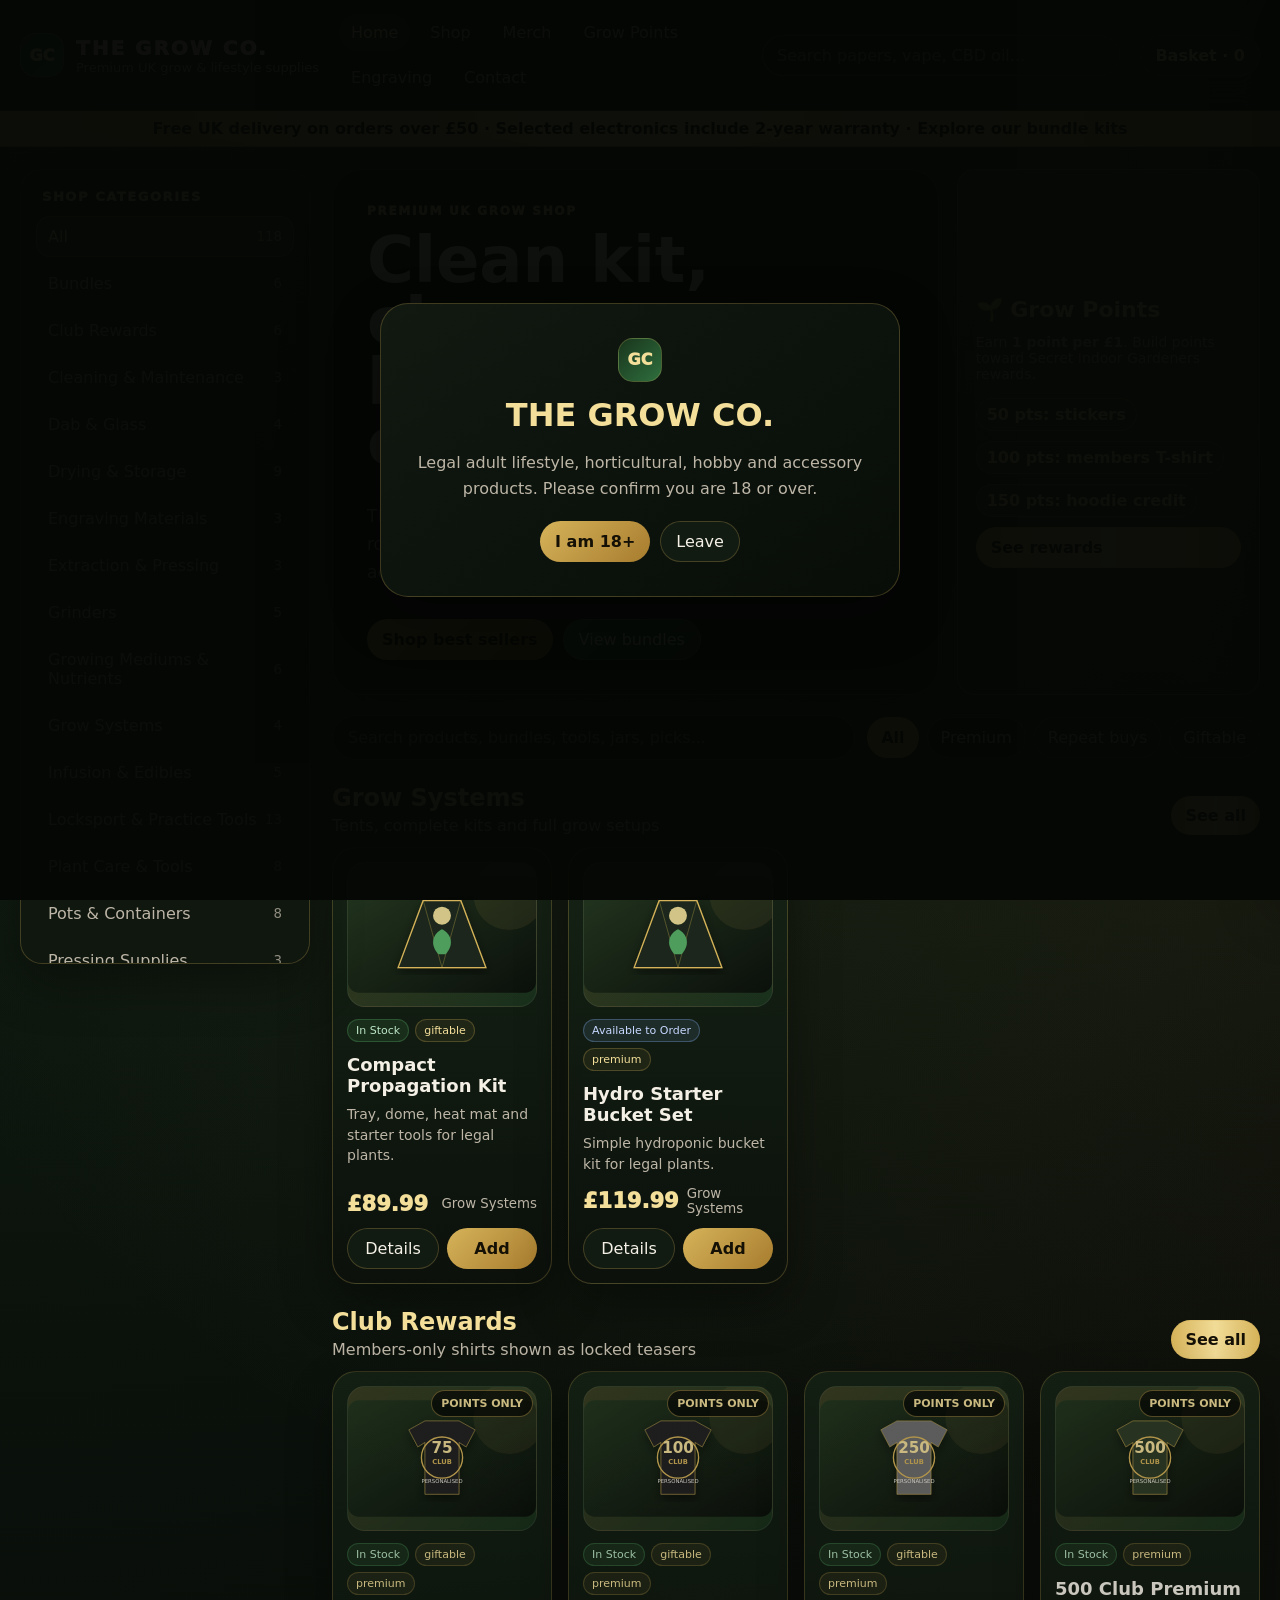
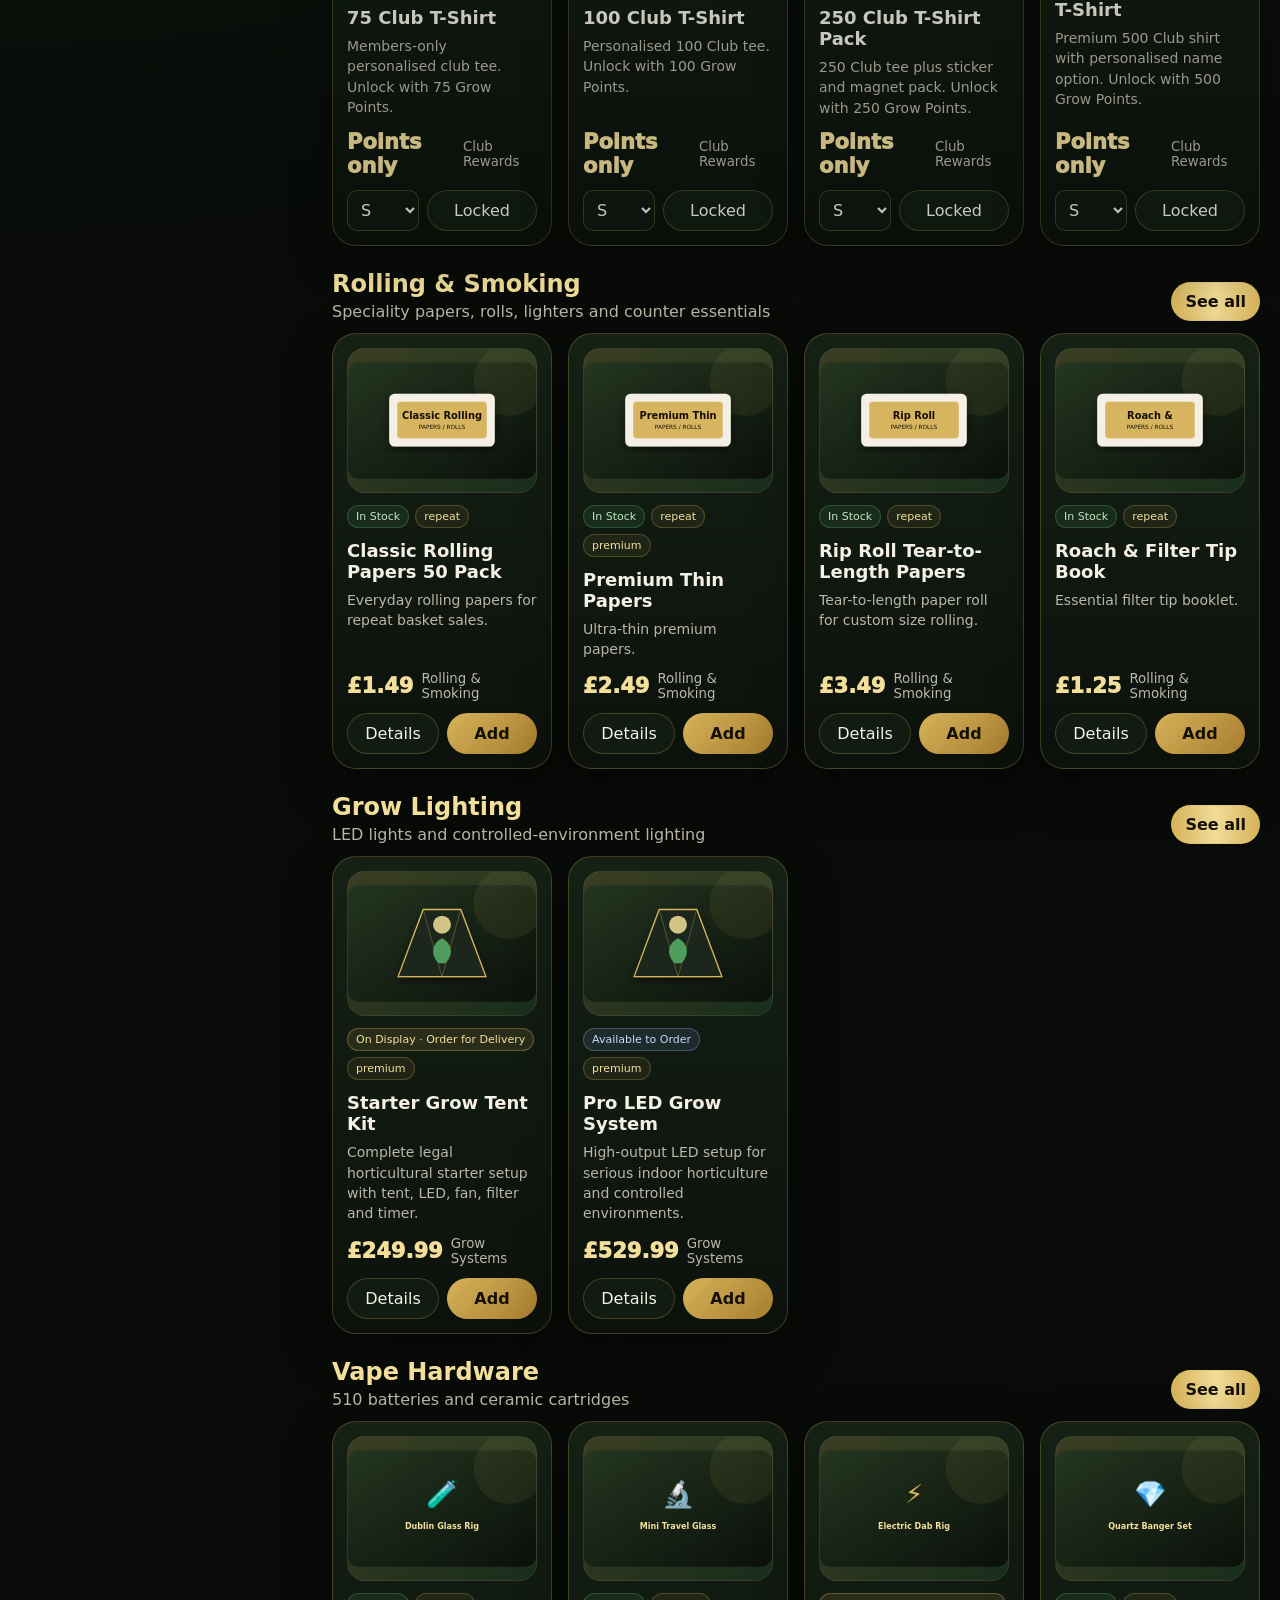
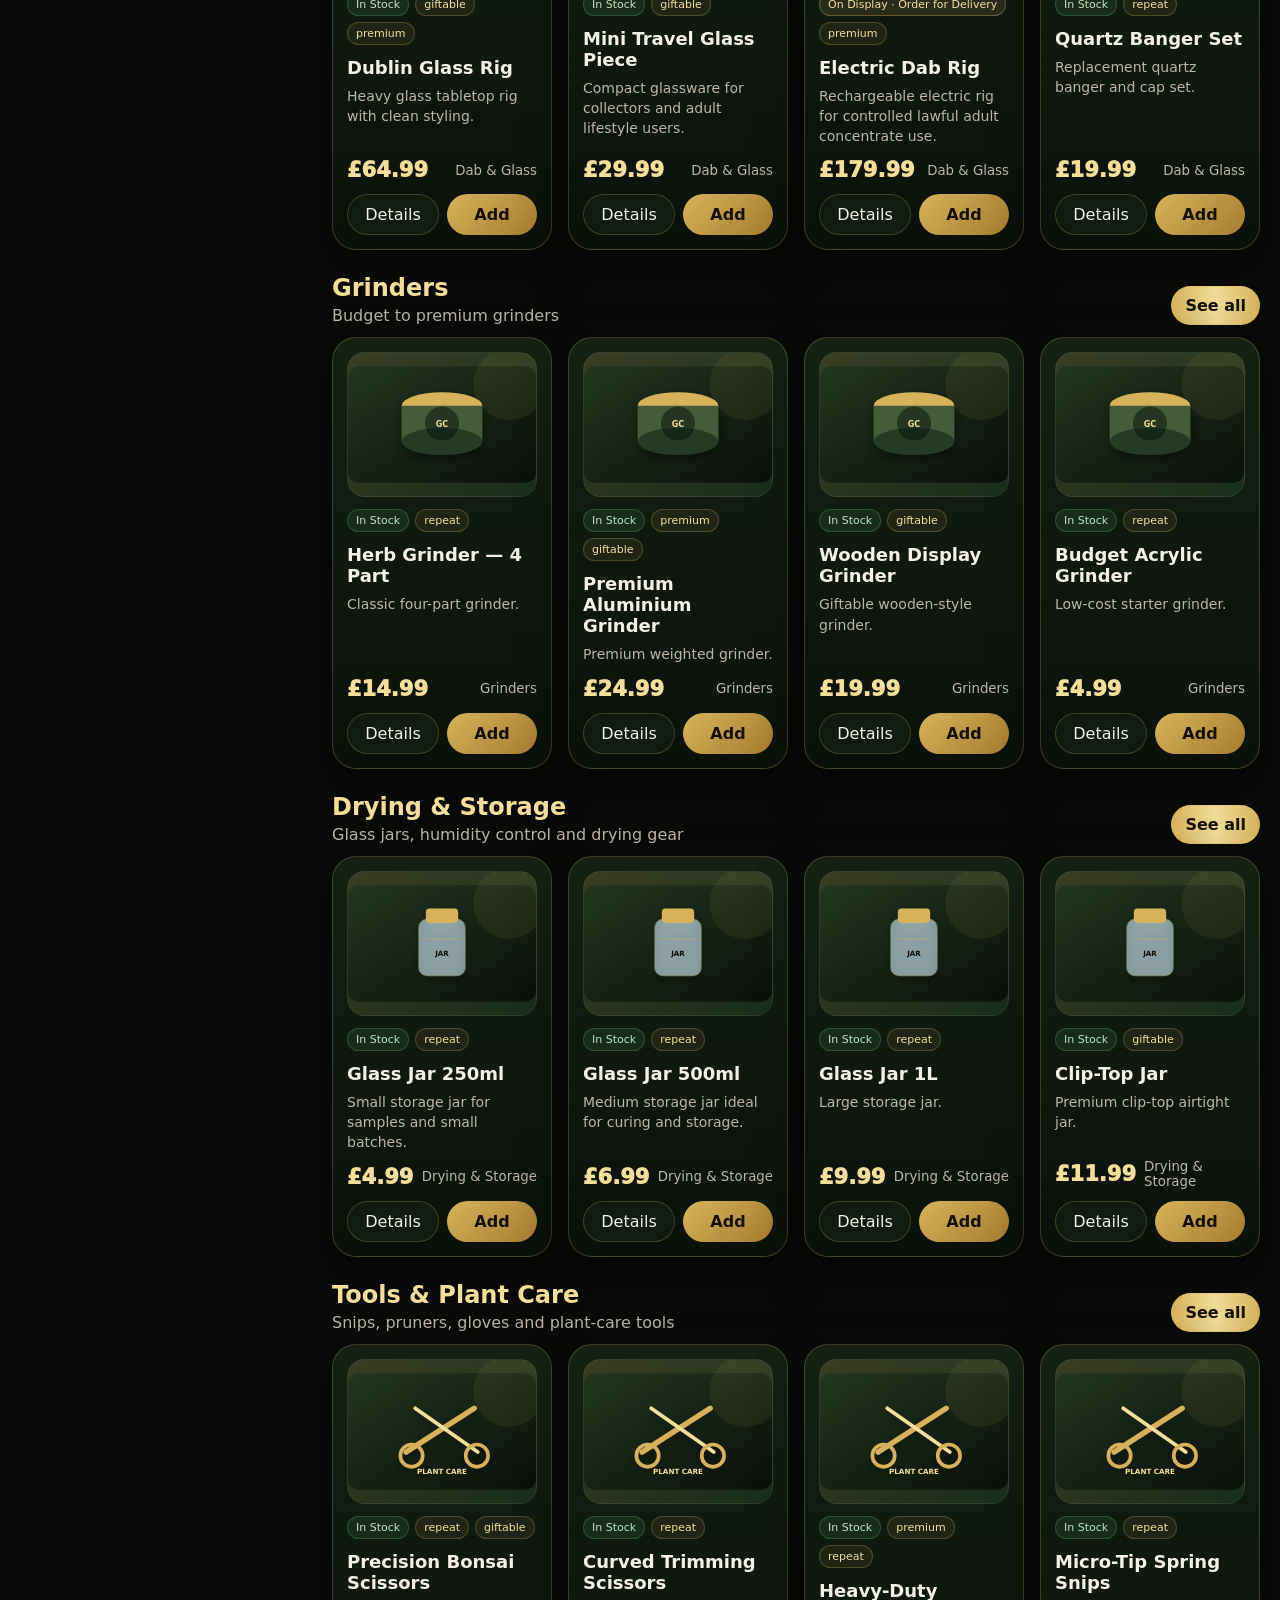
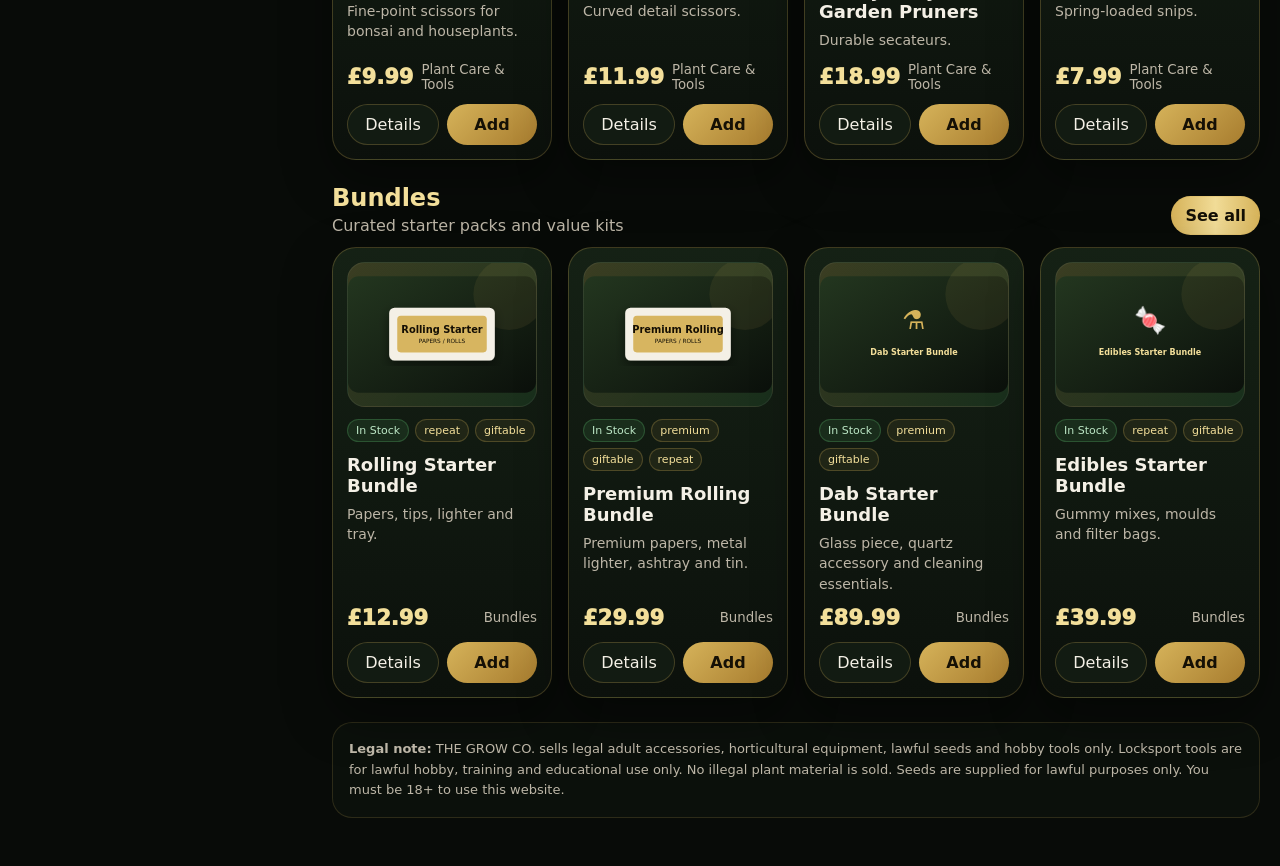
<file: index.html>
<!DOCTYPE html>
<html lang="en">
<head>
<meta charset="UTF-8" />
<meta name="viewport" content="width=device-width, initial-scale=1.0" />
<title>The Grow Co. | Premium UK Grow & Lifestyle Supplies</title>
<style>
:root{--bg:#080b08;--panel:#101710;--panel2:#162316;--gold:#d6b35a;--gold2:#f3df9a;--green:#2f6f3e;--text:#f4f0e6;--muted:#bdb6a7;--border:rgba(214,179,90,.25);--shadow:0 18px 50px rgba(0,0,0,.38);--r:22px}*{box-sizing:border-box}body{margin:0;font-family:Inter,system-ui,-apple-system,Segoe UI,Arial,sans-serif;background:radial-gradient(circle at top left,rgba(47,111,62,.25),transparent 32%),radial-gradient(circle at top right,rgba(214,179,90,.14),transparent 30%),var(--bg);color:var(--text)}button,input,select{font:inherit}button{cursor:pointer}.age{position:fixed;inset:0;background:rgba(5,7,5,.96);z-index:999;display:grid;place-items:center;padding:24px}.age-card{max-width:520px;background:linear-gradient(145deg,#111911,#080d08);border:1px solid var(--border);border-radius:28px;padding:34px;text-align:center;box-shadow:var(--shadow)}.age-card h1{color:var(--gold2);margin:0 0 12px}.age-card p{color:var(--muted);line-height:1.6}.btn{border:1px solid var(--border);background:#121b12;color:var(--text);border-radius:999px;padding:10px 15px;transition:.15s}.btn:hover{border-color:var(--gold);transform:translateY(-1px)}.btn.primary{background:linear-gradient(135deg,var(--gold),#a77c2e);border:0;color:#151005;font-weight:900}.btn.green{background:linear-gradient(135deg,var(--green),#183d21)}.top{position:sticky;top:0;z-index:50;background:rgba(8,11,8,.88);backdrop-filter:blur(16px);border-bottom:1px solid var(--border)}.top-inner{max-width:1500px;margin:0 auto;padding:14px 20px;display:flex;align-items:center;gap:20px}.brand{display:flex;align-items:center;gap:12px;min-width:270px}.logo{width:44px;height:44px;border-radius:15px;display:grid;place-items:center;background:linear-gradient(135deg,#19351c,#2f6f3e);border:1px solid var(--border);color:var(--gold2);font-weight:950}.brand-title{font-size:20px;font-weight:950;letter-spacing:.1em}.brand-sub{color:var(--muted);font-size:13px}.topnav{display:flex;gap:8px;flex:1;flex-wrap:wrap}.topnav button{background:transparent;border:0;color:var(--muted);padding:9px 12px;border-radius:999px}.topnav button.active,.topnav button:hover{background:rgba(214,179,90,.12);color:var(--gold2)}
.top-search{
  min-width:240px;
  max-width:360px;
  width:28vw;
  background:#0f160f;
  color:var(--text);
  border:1px solid var(--border);
  border-radius:999px;
  padding:10px 14px;
  outline:none;
}
.top-search:focus{border-color:var(--gold);box-shadow:0 0 0 3px rgba(214,179,90,.12)}
@media(max-width:720px){
  .top-search{grid-column:1 / -1;width:100%;max-width:none;min-width:0;order:3}
}


.gp-card{
  margin:14px 0 18px;
  border:1px solid rgba(214,179,90,.35);
  background:linear-gradient(180deg, rgba(214,179,90,.10), rgba(214,179,90,.05));
  color:var(--gold2, #d6b35a);
  border-radius:18px;
  padding:16px 18px;
}
.gp-card h3{margin:0 0 6px 0}
.gp-card p{margin:6px 0;color:var(--muted, #c9c3a6)}
.gp-card .row{display:flex;gap:10px;flex-wrap:wrap;margin-top:10px}
.gp-chip{
  border:1px solid rgba(214,179,90,.35);
  border-radius:999px;
  padding:6px 10px;
  font-weight:800;
  color:var(--gold2, #d6b35a);
  background:rgba(214,179,90,.08);
}
.gp-cta{
  margin-top:10px;
  display:inline-block;
  padding:10px 14px;
  border-radius:999px;
  border:1px solid rgba(214,179,90,.4);
  color:#141006;
  background:linear-gradient(90deg,#d6b35a,#f1dc97,#d6b35a);
  font-weight:900;
  text-decoration:none;
}
@media(max-width:720px){
  .gp-card{padding:14px}
}


.feature-row{display:grid;grid-template-columns:2fr 1fr;gap:18px;margin-bottom:18px;align-items:stretch}
.feature-row .hero{margin:0;height:100%}
.feature-row .gp-card{margin:0;height:100%;display:flex;flex-direction:column;justify-content:center}
.gp-card.compact h3{font-size:22px}
.gp-card.compact p{font-size:14px}
.reward-list{display:grid;grid-template-columns:repeat(2,minmax(0,1fr));gap:12px;margin-top:18px}
.reward{border:1px solid rgba(214,179,90,.25);border-radius:16px;padding:14px;background:rgba(214,179,90,.06)}
.reward strong{color:var(--gold2)}
@media(max-width:900px){.feature-row{grid-template-columns:1fr}.feature-row .gp-card{height:auto}.reward-list{grid-template-columns:1fr}}


.home-section{
  margin:24px 0;
}
.home-section-head{
  display:flex;
  align-items:end;
  justify-content:space-between;
  gap:14px;
  margin:0 0 12px;
}
.home-section-head h2{
  margin:0;
  color:var(--gold2);
  font-size:24px;
}
.home-section-head p{
  margin:4px 0 0;
  color:var(--muted);
}
.home-section .mini-grid{
  display:grid;
  grid-template-columns:repeat(4,minmax(0,1fr));
  gap:16px;
}
.home-see-all{
  border:1px solid rgba(214,179,90,.35);
  color:#141006;
  background:linear-gradient(90deg,#d6b35a,#f1dc97,#d6b35a);
  border-radius:999px;
  padding:9px 13px;
  font-weight:900;
  white-space:nowrap;
}
@media(max-width:1100px){
  .home-section .mini-grid{grid-template-columns:repeat(2,minmax(0,1fr))}
}
@media(max-width:720px){
  .home-section .mini-grid{grid-template-columns:1fr}
  .home-section-head{align-items:start;flex-direction:column}
}


.status.locked{background:rgba(214,179,90,.18);color:var(--gold2);border-color:rgba(214,179,90,.45)}
.pic svg{width:100%;height:100%;display:block}
.product.locked-card{opacity:.82;position:relative}
.product.locked-card:after{content:'POINTS ONLY';position:absolute;top:18px;right:18px;background:rgba(0,0,0,.65);border:1px solid rgba(214,179,90,.45);color:var(--gold2);border-radius:999px;padding:6px 9px;font-size:11px;font-weight:900}
.size-select{background:#0f160f;color:var(--text);border:1px solid var(--border);border-radius:10px;padding:9px;width:72px}

.cart-pill{white-space:nowrap;border:1px solid var(--border);background:#0f160f;color:var(--gold2);border-radius:999px;padding:10px 14px;font-weight:900}.layout{max-width:1500px;margin:0 auto;display:grid;grid-template-columns:290px 1fr;gap:22px;padding:22px 20px 48px}aside{position:sticky;top:86px;align-self:start;max-height:calc(100vh - 105px);overflow-y:auto;overscroll-behavior:contain;background:rgba(16,23,16,.92);border:1px solid var(--border);border-radius:var(--r);padding:15px;box-shadow:var(--shadow);scrollbar-width:thin;scrollbar-color:var(--gold) rgba(255,255,255,.05)}aside::-webkit-scrollbar{width:10px}aside::-webkit-scrollbar-track{background:rgba(255,255,255,.04);border-radius:999px}aside::-webkit-scrollbar-thumb{background:rgba(214,179,90,.55);border-radius:999px}.side-title{color:var(--gold2);font-weight:950;font-size:13px;letter-spacing:.12em;margin:4px 6px 12px}.cat{width:100%;display:flex;justify-content:space-between;gap:8px;align-items:center;border:1px solid transparent;background:transparent;color:var(--muted);padding:10px 11px;border-radius:14px;margin-bottom:6px;text-align:left}.cat:hover{background:rgba(214,179,90,.08);color:var(--text)}.cat.active{background:rgba(47,111,62,.38);border-color:rgba(214,179,90,.35);color:var(--gold2)}.cat small{opacity:.75}.hero{min-height:295px;border:1px solid var(--border);border-radius:30px;padding:34px;box-shadow:var(--shadow);background:linear-gradient(105deg,rgba(7,10,7,.95),rgba(7,10,7,.68)),radial-gradient(circle at 80% 30%,rgba(214,179,90,.22),transparent 30%),linear-gradient(135deg,#162717,#080e08);display:grid;align-content:center}.eyebrow{color:var(--gold2);font-weight:950;letter-spacing:.14em;font-size:12px;text-transform:uppercase}.hero h1{font-size:clamp(36px,5vw,66px);line-height:.95;margin:12px 0}.hero p{max-width:720px;color:var(--muted);font-size:17px;line-height:1.65}.hero-actions{display:flex;gap:10px;flex-wrap:wrap;margin-top:16px}.toolbar{display:grid;grid-template-columns:1fr auto;gap:12px;align-items:center;margin-top:20px}.search{width:100%;background:rgba(16,23,16,.94);border:1px solid var(--border);border-radius:999px;padding:12px 15px;color:var(--text);outline:0}.filters{display:flex;gap:8px;flex-wrap:wrap}.filter{border:1px solid var(--border);background:#101710;color:var(--muted);border-radius:999px;padding:10px 13px}.filter.active,.filter:hover{background:var(--gold);color:#151005;font-weight:900}.section-head{display:flex;justify-content:space-between;align-items:end;gap:12px;margin:24px 2px 14px}.section-head h2{margin:0;font-size:27px}.count{color:var(--muted)}.grid{display:grid;grid-template-columns:repeat(3,minmax(0,1fr));gap:18px}.product{background:linear-gradient(180deg,rgba(22,35,22,.95),rgba(12,17,12,.97));border:1px solid var(--border);border-radius:24px;padding:14px;box-shadow:var(--shadow);display:flex;flex-direction:column;min-height:360px}.pic{height:145px;border-radius:18px;background:linear-gradient(135deg,rgba(214,179,90,.2),rgba(47,111,62,.24));display:grid;place-items:center;font-size:52px;border:1px solid rgba(255,255,255,.06)}.tags{display:flex;gap:6px;flex-wrap:wrap;margin-top:12px}.tag{font-size:11px;color:var(--gold2);border:1px solid rgba(214,179,90,.25);border-radius:999px;padding:4px 8px;background:rgba(214,179,90,.08)}.status{font-size:11px;border-radius:999px;padding:4px 8px;background:rgba(79,157,93,.14);border:1px solid rgba(79,157,93,.35);color:#bce6c5}.status.display{background:rgba(214,179,90,.12);border-color:rgba(214,179,90,.35);color:var(--gold2)}.status.order{background:rgba(120,160,220,.12);border-color:rgba(120,160,220,.35);color:#c7d8ff}.product h3{font-size:18px;margin:12px 0 8px}.product p{color:var(--muted);font-size:14px;line-height:1.45;margin:0 0 12px;flex:1}.price-row{display:flex;align-items:center;justify-content:space-between;gap:8px;margin-top:auto}.price{font-size:21px;font-weight:950;color:var(--gold2)}.actions{display:flex;gap:8px;margin-top:12px}.actions .btn{flex:1;padding:10px}.page{background:rgba(16,23,16,.92);border:1px solid var(--border);border-radius:28px;padding:30px;box-shadow:var(--shadow);line-height:1.7;color:var(--muted)}.page h1,.page h2{color:var(--gold2)}.cards{display:grid;grid-template-columns:repeat(2,minmax(0,1fr));gap:14px}.info{border:1px solid rgba(214,179,90,.18);border-radius:20px;padding:18px;background:rgba(8,11,8,.35)}.legal{margin-top:22px;border:1px solid rgba(214,179,90,.16);border-radius:20px;padding:16px;background:rgba(16,23,16,.55);color:var(--muted);font-size:13px;line-height:1.6}.drawer{position:fixed;top:0;right:0;width:min(430px,100%);height:100vh;background:#0c110c;border-left:1px solid var(--border);box-shadow:-20px 0 60px rgba(0,0,0,.45);z-index:200;transform:translateX(105%);transition:.2s;display:flex;flex-direction:column}.drawer.open{transform:translateX(0)}.drawer-head{display:flex;justify-content:space-between;align-items:center;padding:18px;border-bottom:1px solid var(--border)}.drawer-head h2{margin:0;color:var(--gold2)}.cart-items{padding:16px;overflow:auto;flex:1}.line{display:grid;grid-template-columns:1fr auto;gap:10px;border-bottom:1px solid rgba(214,179,90,.14);padding:12px 0}.line small{color:var(--muted)}.drawer-foot{border-top:1px solid var(--border);padding:18px}.total{display:flex;justify-content:space-between;color:var(--gold2);font-weight:950;font-size:20px;margin-bottom:12px}.modal{position:fixed;inset:0;background:rgba(0,0,0,.72);z-index:180;display:none;place-items:center;padding:20px}.modal.open{display:grid}.modal-card{width:min(720px,100%);background:#0e140e;border:1px solid var(--border);border-radius:28px;padding:22px;box-shadow:var(--shadow)}.modal-top{display:flex;justify-content:space-between;gap:12px}.modal h2{color:var(--gold2);margin:0 0 10px}.modal p{color:var(--muted);line-height:1.6}@media(max-width:1120px){.layout{grid-template-columns:1fr}aside{position:relative;top:auto;max-height:280px}.side-list{display:grid;grid-template-columns:repeat(2,minmax(0,1fr));gap:4px}.grid{grid-template-columns:repeat(2,minmax(0,1fr))}}@media(max-width:720px){.top{position:relative}.top-inner{display:grid;grid-template-columns:1fr auto;gap:9px;padding:10px 12px}.brand{min-width:0;gap:9px}.logo{width:38px;height:38px;border-radius:12px}.brand-title{font-size:18px;letter-spacing:.06em;line-height:1}.brand-sub{font-size:11px;line-height:1.15}.cart-pill{padding:8px 10px;font-size:14px}.topnav{grid-column:1/-1;display:flex;gap:6px;overflow-x:auto;flex-wrap:nowrap;padding:2px 0 4px;-webkit-overflow-scrolling:touch}.topnav button{flex:0 0 auto;padding:7px 10px;font-size:14px}.layout{padding:10px;gap:12px}aside{max-height:235px;padding:10px;border-radius:16px;overflow-y:auto}.side-list{grid-template-columns:1fr}.side-title{font-size:12px;margin:2px 4px 8px}.cat{font-size:14px;padding:9px 10px;margin-bottom:4px}.hero{min-height:220px;padding:20px;border-radius:20px}.hero h1{font-size:33px}.hero p{font-size:14px}.toolbar{grid-template-columns:1fr}.filters{overflow-x:auto;flex-wrap:nowrap;padding-bottom:4px}.filter{flex:0 0 auto;font-size:13px;padding:9px 11px}.section-head{align-items:start;flex-direction:column}.grid{grid-template-columns:1fr}.cards{grid-template-columns:1fr}.product{min-height:auto}}
</style>
</head>
<body>
<div class="age" id="age"><div class="age-card"><div class="logo" style="margin:0 auto 14px">GC</div><h1>THE GROW CO.</h1><p>Legal adult lifestyle, horticultural, hobby and accessory products. Please confirm you are 18 or over.</p><div style="display:flex;gap:10px;justify-content:center;flex-wrap:wrap;margin-top:20px"><button class="btn primary" id="enter">I am 18+</button><button class="btn" id="leave">Leave</button></div></div></div>
<header class="top"><div class="top-inner"><div class="brand" data-page="home"><div class="logo">GC</div><div><div class="brand-title">THE GROW CO.</div><div class="brand-sub">Premium UK grow & lifestyle supplies</div></div></div><nav class="topnav" id="topnav"><button data-page="home" class="active">Home</button><button data-page="shop">Shop</button><button data-page="merch">Merch</button><button data-page="points">Grow Points</button><button data-page="engraving">Engraving</button><button data-page="contact">Contact</button></nav><input id="topSearch" class="top-search" placeholder="Search papers, vape, CBD oil..." /><button class="cart-pill" id="openCart">Basket · <span id="cartCount">0</span></button></div></header><div style="background:linear-gradient(90deg,#d6b35a,#f1dc97,#d6b35a);color:#141006;text-align:center;padding:8px 10px;font-weight:800;border-bottom:1px solid rgba(0,0,0,.25)">
Free UK delivery on orders over £50 · Selected electronics include 2-year warranty · Explore our bundle kits
</div>
<div class="layout"><aside><div class="side-title">SHOP CATEGORIES</div><div class="side-list" id="cats"></div></aside><main id="app"></main></div>
<div class="drawer" id="drawer"><div class="drawer-head"><h2>Your Basket</h2><button class="btn" id="closeCart">Close</button></div><div class="cart-items" id="cartItems"></div><div class="drawer-foot"><div class="total"><span>Total</span><span id="cartTotal">£0.00</span></div><button class="btn primary" style="width:100%">Checkout coming soon</button><p style="color:var(--muted);font-size:13px">Free UK delivery over £50. Display/order items may ship direct from supplier.</p></div></div>
<div class="modal" id="modal"><div class="modal-card" id="modalContent"></div></div>
<script>
const categories=['All','Bundles','Club Rewards','Cleaning & Maintenance','Dab & Glass','Drying & Storage','Engraving Materials','Extraction & Pressing','Grinders','Growing Mediums & Nutrients','Grow Systems','Infusion & Edibles','Locksport & Practice Tools','Plant Care & Tools','Pots & Containers','Pressing Supplies','Rolling & Smoking','Seeds & Exotic Plants','Small Accessories','Storage & Custom','Torches & Gas','Watering & Irrigation'];
const products=[
{id:900,n:'75 Club T-Shirt',c:'Club Rewards',p:0,i:'👕',t:['giftable','premium'],s:'locked',d:'Members-only personalised club tee. Unlock with 75 Grow Points.'},
{id:901,n:'100 Club T-Shirt',c:'Club Rewards',p:0,i:'👕',t:['giftable','premium'],s:'locked',d:'Personalised 100 Club tee. Unlock with 100 Grow Points.'},
{id:902,n:'250 Club T-Shirt Pack',c:'Club Rewards',p:0,i:'👕',t:['giftable','premium'],s:'locked',d:'250 Club tee plus sticker and magnet pack. Unlock with 250 Grow Points.'},
{id:903,n:'500 Club Premium T-Shirt',c:'Club Rewards',p:0,i:'👕',t:['premium'],s:'locked',d:'Premium 500 Club shirt with personalised name option. Unlock with 500 Grow Points.'},
{id:904,n:'750 Club Limited Shirt',c:'Club Rewards',p:0,i:'👕',t:['premium'],s:'locked',d:'Limited 750 Club design for serious returning customers. Unlock with 750 Grow Points.'},
{id:905,n:'1000 Club Numbered Shirt',c:'Club Rewards',p:0,i:'👕',t:['premium'],s:'locked',d:'Numbered 1000 Club shirt and Secret Indoor Gardeners status piece. Unlock with 1000 Grow Points.'},

{id:1,n:'Starter Grow Tent Kit',c:'Grow Systems',p:249.99,i:'🌿',t:['premium'],s:'display',d:'Complete legal horticultural starter setup with tent, LED, fan, filter and timer.'},{id:2,n:'Pro LED Grow System',c:'Grow Systems',p:529.99,i:'💡',t:['premium'],s:'order',d:'High-output LED setup for serious indoor horticulture and controlled environments.'},{id:3,n:'Compact Propagation Kit',c:'Grow Systems',p:89.99,i:'🌱',t:['giftable'],s:'stock',d:'Tray, dome, heat mat and starter tools for legal plants.'},{id:4,n:'Hydro Starter Bucket Set',c:'Grow Systems',p:119.99,i:'🪣',t:['premium'],s:'order',d:'Simple hydroponic bucket kit for legal plants.'},
{id:10,n:'Dublin Glass Rig',c:'Dab & Glass',p:64.99,i:'🧪',t:['giftable','premium'],s:'stock',d:'Heavy glass tabletop rig with clean styling.'},{id:11,n:'Mini Travel Glass Piece',c:'Dab & Glass',p:29.99,i:'🔬',t:['giftable'],s:'stock',d:'Compact glassware for collectors and adult lifestyle users.'},{id:12,n:'Electric Dab Rig',c:'Dab & Glass',p:179.99,i:'⚡',t:['premium'],s:'display',d:'Rechargeable electric rig for controlled lawful adult concentrate use.'},{id:13,n:'Quartz Banger Set',c:'Dab & Glass',p:19.99,i:'💎',t:['repeat'],s:'stock',d:'Replacement quartz banger and cap set.'},
{id:20,n:'Classic Rolling Papers 50 Pack',c:'Rolling & Smoking',p:1.49,i:'📄',t:['repeat'],s:'stock',d:'Everyday rolling papers for repeat basket sales.'},{id:21,n:'Premium Thin Papers',c:'Rolling & Smoking',p:2.49,i:'📜',t:['repeat','premium'],s:'stock',d:'Ultra-thin premium papers.'},{id:22,n:'Rip Roll Tear-to-Length Papers',c:'Rolling & Smoking',p:3.49,i:'🧻',t:['repeat'],s:'stock',d:'Tear-to-length paper roll for custom size rolling.'},{id:23,n:'Roach & Filter Tip Book',c:'Rolling & Smoking',p:1.25,i:'📒',t:['repeat'],s:'stock',d:'Essential filter tip booklet.'},{id:24,n:'Clipper Lighter',c:'Rolling & Smoking',p:1.99,i:'🔥',t:['repeat'],s:'stock',d:'Reliable refillable lighter.'},{id:25,n:'Premium Metal Lighter',c:'Rolling & Smoking',p:14.99,i:'🪙',t:['premium','giftable'],s:'stock',d:'Giftable metal lighter.'},{id:26,n:'Ceramic Ashtray',c:'Rolling & Smoking',p:12.99,i:'🏺',t:['giftable'],s:'stock',d:'Minimal ceramic ashtray.'},{id:27,n:'Rolling Tray Set',c:'Rolling & Smoking',p:16.99,i:'🟁',t:['giftable'],s:'stock',d:'Tray, tips, papers and storage sleeve starter set.'},
{id:30,n:'Bamboo Stash Box',c:'Storage & Custom',p:34.99,i:'🎁',t:['giftable','premium'],s:'stock',d:'Premium bamboo storage box suitable for engraving.'},{id:31,n:'Walnut Lock Box',c:'Storage & Custom',p:59.99,i:'🪵',t:['premium','giftable'],s:'stock',d:'Luxury walnut lockable storage box.'},{id:32,n:'Airtight Storage Jar',c:'Storage & Custom',p:9.99,i:'🫙',t:['repeat'],s:'stock',d:'Smell-resistant airtight storage jar.'},{id:33,n:'Travel Storage Case',c:'Storage & Custom',p:18.99,i:'🧳',t:['giftable'],s:'stock',d:'Compact organiser.'},
{id:40,n:'4-Tonne Rosin Press',c:'Extraction & Pressing',p:329.99,i:'🗜️',t:['premium'],s:'display',d:'Compact rosin press for lawful herbal extraction use.'},{id:41,n:'10-Tonne Pro Press',c:'Extraction & Pressing',p:699.99,i:'🏭',t:['premium'],s:'order',d:'High-pressure premium extraction press.'},{id:42,n:'Mini Hand Press',c:'Extraction & Pressing',p:89.99,i:'🤏',t:['giftable'],s:'stock',d:'Entry-level manual press.'},
{id:50,n:'Herbal Infusion Machine',c:'Infusion & Edibles',p:169.99,i:'🥣',t:['premium'],s:'display',d:'Countertop infusion machine for lawful oils, butters and culinary herbs.'},{id:51,n:'Gummy Mix — Berry',c:'Infusion & Edibles',p:8.99,i:'🍓',t:['repeat'],s:'stock',d:'Berry gummy mix.'},{id:52,n:'Gummy Mix — Citrus',c:'Infusion & Edibles',p:8.99,i:'🍋',t:['repeat'],s:'stock',d:'Citrus gummy mix.'},{id:53,n:'Chocolate Mould Set',c:'Infusion & Edibles',p:11.99,i:'🍫',t:['giftable'],s:'stock',d:'Reusable chocolate moulds.'},{id:54,n:'Infusion Filter Bags',c:'Infusion & Edibles',p:6.99,i:'🫖',t:['repeat'],s:'stock',d:'Disposable filter bags.'},
{id:60,n:'Glass Cleaner Solution',c:'Cleaning & Maintenance',p:7.99,i:'🧼',t:['repeat'],s:'stock',d:'Cleaning liquid for glassware.'},{id:61,n:'Cotton Cleaning Swabs',c:'Cleaning & Maintenance',p:3.99,i:'🧽',t:['repeat'],s:'stock',d:'Precision swabs.'},{id:63,n:'Pipe Brush Set',c:'Cleaning & Maintenance',p:5.99,i:'🪥',t:['repeat'],s:'stock',d:'Flexible brush kit.'},
{id:70,n:'Rolling Starter Bundle',c:'Bundles',p:12.99,i:'📦',t:['repeat','giftable'],s:'stock',d:'Papers, tips, lighter and tray.'},{id:71,n:'Premium Rolling Bundle',c:'Bundles',p:29.99,i:'🎀',t:['premium','giftable','repeat'],s:'stock',d:'Premium papers, metal lighter, ashtray and tin.'},{id:72,n:'Dab Starter Bundle',c:'Bundles',p:89.99,i:'⚗️',t:['premium','giftable'],s:'stock',d:'Glass piece, quartz accessory and cleaning essentials.'},{id:73,n:'Edibles Starter Bundle',c:'Bundles',p:39.99,i:'🍬',t:['repeat','giftable'],s:'stock',d:'Gummy mixes, moulds and filter bags.'},
{id:80,n:'Carolina Reaper Seeds',c:'Seeds & Exotic Plants',p:3.99,i:'🌶️',t:['repeat'],s:'stock',d:'Legal chilli seeds.'},{id:81,n:'Dwarf Tomato Seeds',c:'Seeds & Exotic Plants',p:2.99,i:'🍅',t:['repeat'],s:'stock',d:'Compact legal tomato seeds.'},{id:82,n:'Japanese Maple Seeds',c:'Seeds & Exotic Plants',p:4.99,i:'🍁',t:['giftable'],s:'stock',d:'Decorative legal exotic seeds.'},{id:83,n:'Cleome Flower Seeds',c:'Seeds & Exotic Plants',p:2.49,i:'🌸',t:['repeat'],s:'stock',d:'Legal flowering plant seeds.'},
{id:90,n:'Butane Gas Refill',c:'Torches & Gas',p:4.99,i:'⛽',t:['repeat'],s:'stock',d:'Refined butane refill. Check courier/storage rules.'},{id:91,n:'Kitchen Torch',c:'Torches & Gas',p:19.99,i:'🔥',t:['giftable'],s:'stock',d:'Refillable culinary torch.'},{id:92,n:'Premium Jet Torch',c:'Torches & Gas',p:34.99,i:'🚀',t:['premium'],s:'stock',d:'Heavy-duty refillable jet torch.'},
{id:100,n:'Herb Grinder — 4 Part',c:'Grinders',p:14.99,i:'⚙️',t:['repeat'],s:'stock',d:'Classic four-part grinder.'},{id:101,n:'Premium Aluminium Grinder',c:'Grinders',p:24.99,i:'🧲',t:['premium','giftable'],s:'stock',d:'Premium weighted grinder.'},{id:102,n:'Wooden Display Grinder',c:'Grinders',p:19.99,i:'🪵',t:['giftable'],s:'stock',d:'Giftable wooden-style grinder.'},{id:103,n:'Budget Acrylic Grinder',c:'Grinders',p:4.99,i:'⚙️',t:['repeat'],s:'stock',d:'Low-cost starter grinder.'},{id:104,n:'Electric Grinder',c:'Grinders',p:29.99,i:'🔋',t:['premium','giftable'],s:'stock',d:'Rechargeable electric grinder.'},
{id:110,n:'Rosin Bags 90 Micron',c:'Pressing Supplies',p:12.99,i:'🧺',t:['repeat'],s:'stock',d:'Press bags for lawful herbal rosin pressing.'},{id:111,n:'Parchment Paper Roll',c:'Pressing Supplies',p:6.49,i:'📃',t:['repeat'],s:'stock',d:'Non-stick parchment roll.'},{id:112,n:'Collection Tool Set',c:'Pressing Supplies',p:9.99,i:'🛠️',t:['repeat'],s:'stock',d:'Precision tools for collection.'},
{id:120,n:'Plain Pine Box',c:'Engraving Materials',p:14.99,i:'📦',t:['giftable'],s:'stock',d:'Plain pine box for engraving.'},{id:121,n:'Blonde Wood Box',c:'Engraving Materials',p:19.99,i:'🪵',t:['giftable'],s:'stock',d:'Light wood storage box.'},{id:122,n:'Walnut Engraving Blank',c:'Engraving Materials',p:29.99,i:'🎁',t:['premium','giftable'],s:'stock',d:'Premium walnut blank.'},
{id:130,n:'Precision Bonsai Scissors',c:'Plant Care & Tools',p:9.99,i:'✂️',t:['repeat','giftable'],s:'stock',d:'Fine-point scissors for bonsai and houseplants.'},{id:131,n:'Curved Trimming Scissors',c:'Plant Care & Tools',p:11.99,i:'✂️',t:['repeat'],s:'stock',d:'Curved detail scissors.'},{id:132,n:'Heavy-Duty Garden Pruners',c:'Plant Care & Tools',p:18.99,i:'🌿',t:['premium','repeat'],s:'stock',d:'Durable secateurs.'},{id:133,n:'Micro-Tip Spring Snips',c:'Plant Care & Tools',p:7.99,i:'🌱',t:['repeat'],s:'stock',d:'Spring-loaded snips.'},{id:134,n:'Bonsai Tool Starter Kit',c:'Plant Care & Tools',p:34.99,i:'🧰',t:['premium','giftable'],s:'stock',d:'Giftable bonsai care kit.'},{id:135,n:'Soft Plant Tie Wire',c:'Plant Care & Tools',p:4.99,i:'🧵',t:['repeat'],s:'stock',d:'Soft coated tie wire.'},{id:136,n:'Plant Training Clips Pack',c:'Plant Care & Tools',p:5.99,i:'📎',t:['repeat'],s:'stock',d:'Reusable support clips.'},{id:137,n:'Bamboo Support Stakes',c:'Plant Care & Tools',p:3.99,i:'🎋',t:['repeat'],s:'stock',d:'Natural bamboo stakes.'},
{id:140,n:'Plastic Nursery Pots — Mixed Pack',c:'Pots & Containers',p:6.99,i:'🪴',t:['repeat'],s:'stock',d:'1L, 3L and 5L nursery pots.'},{id:141,n:'Square Tent Pots 10L',c:'Pots & Containers',p:8.99,i:'⬛',t:['repeat'],s:'stock',d:'Space-saving square pots.'},{id:142,n:'Deep Root Pots',c:'Pots & Containers',p:9.99,i:'🌱',t:['repeat'],s:'stock',d:'Tall pots for deep roots.'},{id:143,n:'Fabric Pots — 5 Pack',c:'Pots & Containers',p:14.99,i:'🧺',t:['repeat','premium'],s:'stock',d:'Breathable fabric pots.'},{id:144,n:'Premium Air Pot',c:'Pots & Containers',p:12.99,i:'🌀',t:['premium'],s:'stock',d:'Root-pruning air pot.'},{id:145,n:'Self-Watering Indoor Pot',c:'Pots & Containers',p:16.99,i:'💧',t:['giftable','premium'],s:'stock',d:'Low-maintenance indoor pot.'},{id:146,n:'Ceramic Indoor Plant Pot',c:'Pots & Containers',p:19.99,i:'🏺',t:['giftable'],s:'stock',d:'Decorative ceramic-look pot.'},{id:147,n:'Seedling Starter Tray',c:'Pots & Containers',p:7.99,i:'🌱',t:['repeat'],s:'stock',d:'Starter tray with cells.'},
{id:150,n:'Indoor Watering Can — 1L',c:'Watering & Irrigation',p:12.99,i:'🚿',t:['giftable'],s:'stock',d:'Compact indoor watering can.'},{id:151,n:'Large Watering Can — 5L',c:'Watering & Irrigation',p:17.99,i:'💦',t:['repeat'],s:'stock',d:'Larger watering can.'},{id:152,n:'Fine Mist Spray Bottle',c:'Watering & Irrigation',p:4.99,i:'🌫️',t:['repeat'],s:'stock',d:'Fine mist sprayer.'},{id:153,n:'Pump Pressure Sprayer',c:'Watering & Irrigation',p:13.99,i:'🧴',t:['repeat'],s:'stock',d:'Pump sprayer.'},{id:154,n:'Drip Irrigation Starter Kit',c:'Watering & Irrigation',p:24.99,i:'💧',t:['premium'],s:'stock',d:'Simple drip kit.'},{id:155,n:'Measuring Jug Set',c:'Watering & Irrigation',p:6.99,i:'🥛',t:['repeat'],s:'stock',d:'Measuring jugs.'},{id:156,n:'pH Test Kit',c:'Watering & Irrigation',p:9.99,i:'🧪',t:['repeat'],s:'stock',d:'Basic pH testing kit.'},{id:157,n:'Digital EC Meter',c:'Watering & Irrigation',p:21.99,i:'📟',t:['premium'],s:'stock',d:'Digital EC meter.'},
{id:160,n:'Organic Soil Mix 10L',c:'Growing Mediums & Nutrients',p:8.99,i:'🟫',t:['repeat'],s:'stock',d:'General-purpose organic soil mix.'},{id:161,n:'Coco Coir Brick',c:'Growing Mediums & Nutrients',p:4.99,i:'🥥',t:['repeat'],s:'stock',d:'Compressed coco coir.'},{id:162,n:'Perlite Bag',c:'Growing Mediums & Nutrients',p:5.99,i:'⚪',t:['repeat'],s:'stock',d:'Perlite for aeration.'},{id:163,n:'Vermiculite Bag',c:'Growing Mediums & Nutrients',p:5.99,i:'🟤',t:['repeat'],s:'stock',d:'Vermiculite for moisture retention.'},{id:164,n:'Plant Food Starter Kit',c:'Growing Mediums & Nutrients',p:19.99,i:'🧃',t:['repeat','giftable'],s:'stock',d:'Beginner-friendly grow and bloom plant food.'},{id:165,n:'Organic Nutrient Set',c:'Growing Mediums & Nutrients',p:29.99,i:'🌿',t:['premium','repeat'],s:'stock',d:'Organic nutrient set.'},
{id:200,n:'Clear Practice Lock',c:'Locksport & Practice Tools',p:9.99,i:'🔐',t:['repeat','giftable'],s:'stock',d:'Transparent training lock for hobby locksport practice.'},{id:201,n:'Cutaway Training Padlock',c:'Locksport & Practice Tools',p:14.99,i:'🔓',t:['giftable'],s:'stock',d:'Metal cutaway lock showing internal pins.'},{id:202,n:'Beginner Lock Pick Set',c:'Locksport & Practice Tools',p:12.99,i:'🗝️',t:['repeat'],s:'stock',d:'Entry-level set for hobby and educational use only.'},{id:203,n:'Advanced Lock Pick Kit',c:'Locksport & Practice Tools',p:29.99,i:'🧰',t:['premium'],s:'stock',d:'Expanded locksport kit.'},{id:204,n:'Tension Wrench Set',c:'Locksport & Practice Tools',p:6.99,i:'⚙️',t:['repeat'],s:'stock',d:'Tension tools for practice.'},{id:205,n:'Practice Lock Progression Set',c:'Locksport & Practice Tools',p:24.99,i:'📈',t:['premium'],s:'stock',d:'Locks with increasing difficulty.'},{id:206,n:'Lock Pinning Kit',c:'Locksport & Practice Tools',p:19.99,i:'🧩',t:['premium'],s:'stock',d:'Pins, springs and tools for re-pinning.'},{id:207,n:'Precision Screwdriver Set',c:'Locksport & Practice Tools',p:9.99,i:'🔧',t:['repeat'],s:'stock',d:'Small precision screwdrivers.'},{id:208,n:'Security Bit Set (Torx/Hex)',c:'Locksport & Practice Tools',p:12.99,i:'🛠️',t:['repeat'],s:'stock',d:'Security bit set.'},{id:209,n:'Magnetic Work Mat',c:'Locksport & Practice Tools',p:14.99,i:'🧲',t:['giftable'],s:'stock',d:'Compartment mat for pins and small parts.'},{id:210,n:'Silicone Work Mat Grid',c:'Locksport & Practice Tools',p:11.99,i:'📏',t:['repeat'],s:'stock',d:'Non-slip grid mat.'},{id:211,n:'Lock Holder Stand',c:'Locksport & Practice Tools',p:13.99,i:'🗜️',t:['giftable'],s:'stock',d:'Clamp-style lock holder.'},{id:212,n:'Carry Case for Picks',c:'Locksport & Practice Tools',p:8.99,i:'🎒',t:['repeat'],s:'stock',d:'Compact carry case.'},{id:213,n:'Locksport Starter Bundle',c:'Bundles',p:29.99,i:'📦',t:['giftable','repeat'],s:'stock',d:'Clear lock, beginner picks, tension tools and work mat.'},
{id:220,n:'100 Mixed Guitar Picks',c:'Small Accessories',p:12.99,i:'🎸',t:['repeat'],s:'stock',d:'Bulk mixed thickness and materials.'},{id:221,n:'200 Bulk Guitar Pick Jar',c:'Small Accessories',p:19.99,i:'🫙',t:['repeat'],s:'stock',d:'Large jar of assorted picks.'},{id:222,n:'Tortex-Style Pick Set',c:'Small Accessories',p:6.99,i:'🎶',t:['repeat'],s:'stock',d:'Matte grip picks in multiple thicknesses.'},{id:223,n:'Nylon Pick Variety Pack',c:'Small Accessories',p:5.99,i:'🎵',t:['repeat'],s:'stock',d:'Flexible nylon picks.'},{id:224,n:'Heavy Gauge Pick Pack',c:'Small Accessories',p:6.49,i:'🎸',t:['repeat'],s:'stock',d:'Thicker picks for precision playing.'},{id:225,n:'Guitar Pick Starter Kit',c:'Bundles',p:14.99,i:'🎁',t:['giftable'],s:'stock',d:'Mixed picks bundle.'},
{id:230,n:'Glass Jar 250ml',c:'Drying & Storage',p:4.99,i:'🫙',t:['repeat'],s:'stock',d:'Small storage jar for samples and small batches.'},{id:231,n:'Glass Jar 500ml',c:'Drying & Storage',p:6.99,i:'🫙',t:['repeat'],s:'stock',d:'Medium storage jar ideal for curing and storage.'},{id:232,n:'Glass Jar 1L',c:'Drying & Storage',p:9.99,i:'🫙',t:['repeat'],s:'stock',d:'Large storage jar.'},{id:233,n:'Clip-Top Jar',c:'Drying & Storage',p:11.99,i:'🫙',t:['giftable'],s:'stock',d:'Premium clip-top airtight jar.'},{id:234,n:'Humidity Control Packs',c:'Drying & Storage',p:7.99,i:'💧',t:['repeat'],s:'stock',d:'Humidity packs for storage conditions.'},{id:235,n:'Mini Digital Hygrometer',c:'Drying & Storage',p:8.99,i:'📟',t:['repeat'],s:'stock',d:'Small humidity monitor for jars.'},{id:236,n:'Foldable Drying Rack',c:'Drying & Storage',p:24.99,i:'🪶',t:['premium'],s:'stock',d:'Mesh drying rack.'},{id:237,n:'Drying Line & Clip Set',c:'Drying & Storage',p:9.99,i:'🧷',t:['repeat'],s:'stock',d:'Hanging line with clips.'},{id:238,n:'Stackable Drying Net Tray',c:'Drying & Storage',p:14.99,i:'🪟',t:['premium'],s:'stock',d:'Stackable mesh tray.'}
];
const state={page:'home',cat:'All',filter:'all',q:'',cart:[]};
const $=s=>document.querySelector(s); const app=$('#app');
function money(v){return '£'+v.toFixed(2)}
function statusText(s){return s==='display'?'On Display · Order for Delivery':s==='order'?'Available to Order':'In Stock'}
function statusClass(s){return s==='display'?'display':s==='order'?'order':''}
function visible(){return products.filter(p=>(state.cat==='All'||p.c===state.cat)&&(state.filter==='all'||p.t.includes(state.filter))&&(!state.q||[p.n,p.c,p.d,p.t.join(' ')].join(' ').toLowerCase().includes(state.q.toLowerCase())))}
function setPage(p){state.page=p;if(p==='home'){state.cat='All';state.filter='all';state.q=''} if(p==='shop'&&state.cat==='All')state.cat='Rolling & Smoking';render()}
function setCat(c){state.page='shop';state.cat=c;state.q='';render()}
function setFilter(f){state.filter=f;renderShop();renderCats();renderTop()}
function renderCats(){const html=categories.map(c=>{const n=c==='All'?products.length:products.filter(p=>p.c===c).length;return `<button class="cat ${state.cat===c?'active':''}" data-cat="${c}"><span>${c}</span><small>${n}</small></button>`}).join('');$('#cats').innerHTML=html}
function renderTop(){const ts=document.getElementById('topSearch');if(ts&&ts.value!==state.q)ts.value=state.q;$('#topnav').querySelectorAll('button').forEach(b=>b.classList.toggle('active',b.dataset.page===state.page))}
function hero(){return `<section class="hero"><div class="eyebrow">Premium UK grow shop</div><h1>Clean kit, clever bundles, no clutter.</h1><p>THE GROW CO. brings legal horticultural supplies, glassware, rolling essentials, storage, drying, locksport, tools and lifestyle accessories into one premium shop.</p><div class="hero-actions"><button class="btn primary" data-page="shop">Shop best sellers</button><button class="btn green" data-cat="Bundles">View bundles</button></div></section>`}
function toolbar(){return `<div class="toolbar"><input id="search" class="search" value="${state.q.replace(/"/g,'&quot;')}" placeholder="Search products, bundles, tools, jars, picks..."><div class="filters">${[['all','All'],['premium','Premium'],['repeat','Repeat buys'],['giftable','Giftable']].map(x=>`<button class="filter ${state.filter===x[0]?'active':''}" data-filter="${x[0]}">${x[1]}</button>`).join('')}</div></div>`}

function escText(s){return String(s).replace(/[&<>"']/g,m=>({'&':'&amp;','<':'&lt;','>':'&gt;','"':'&quot;',"'":'&#39;'}[m]))}
function svgWrap(inner,bg='#23361f'){return `<svg viewBox="0 0 420 260" xmlns="http://www.w3.org/2000/svg" role="img" aria-label="Product image"><defs><linearGradient id="g" x1="0" y1="0" x2="1" y2="1"><stop offset="0" stop-color="${bg}"/><stop offset="1" stop-color="#0b100b"/></linearGradient><filter id="sh"><feDropShadow dx="0" dy="10" stdDeviation="12" flood-color="#000" flood-opacity=".45"/></filter></defs><rect width="420" height="260" rx="24" fill="url(#g)"/><circle cx="360" cy="40" r="80" fill="#d6b35a" opacity=".08"/>${inner}</svg>`}
function productVisual(p){
  const name=escText(p.n);
  const c=p.c;
  const tier=(name.match(/^(75|100|250|500|750|1000)/)||[])[1];
  if(c==='Club Rewards'){
    const colour=tier==='250'?'#6d6d6d':tier==='500'?'#2e3b25':tier==='1000'?'#101010':'#222';
    return svgWrap(`<path d="M136 66 L172 46 L248 46 L284 66 L264 104 L248 94 L248 210 L172 210 L172 94 L156 104 Z" fill="${colour}" stroke="#d6b35a" stroke-opacity=".55" stroke-width="2" filter="url(#sh)"/><circle cx="210" cy="128" r="46" fill="none" stroke="#d6b35a" stroke-width="3"/><text x="210" y="118" text-anchor="middle" fill="#f3df9a" font-size="34" font-weight="900">${tier||'GC'}</text><text x="210" y="143" text-anchor="middle" fill="#d6b35a" font-size="15" font-weight="900">CLUB</text><text x="210" y="184" text-anchor="middle" fill="#f4f0e6" font-size="12">PERSONALISED</text>`);
  }
  if(/paper|roll|tips|filter|cone/i.test(name))return svgWrap(`<g filter="url(#sh)"><rect x="92" y="70" width="236" height="118" rx="12" fill="#f4f0e6"/><rect x="110" y="88" width="200" height="82" rx="8" fill="#d6b35a" opacity=".95"/><text x="210" y="126" text-anchor="middle" fill="#141006" font-size="22" font-weight="900">${name.split(' ').slice(0,2).join(' ')}</text><text x="210" y="150" text-anchor="middle" fill="#141006" font-size="13">PAPERS / ROLLS</text></g>`, '#1d2b1b');
  if(/lighter|torch|butane/i.test(name))return svgWrap(`<g filter="url(#sh)"><rect x="170" y="54" width="80" height="154" rx="18" fill="#d6b35a"/><rect x="184" y="34" width="52" height="35" rx="8" fill="#2f6f3e"/><path d="M210 24 C196 45 225 47 210 70 C240 48 232 28 210 24Z" fill="#f3df9a"/></g><text x="210" y="232" text-anchor="middle" fill="#f3df9a" font-size="16" font-weight="800">LIGHTER</text>`);
  if(/grinder/i.test(name)||c==='Grinders')return svgWrap(`<g filter="url(#sh)"><ellipse cx="210" cy="88" rx="90" ry="30" fill="#d6b35a"/><rect x="120" y="88" width="180" height="80" fill="#455c39"/><ellipse cx="210" cy="168" rx="90" ry="30" fill="#263b25"/><circle cx="210" cy="128" r="38" fill="#0f160f" opacity=".55"/><text x="210" y="136" text-anchor="middle" fill="#f3df9a" font-size="18" font-weight="900">GC</text></g>`);
  if(/battery|cartridge|vape/i.test(name))return svgWrap(`<g filter="url(#sh)"><rect x="126" y="86" width="168" height="54" rx="26" fill="#202820" stroke="#d6b35a"/><rect x="286" y="102" width="52" height="22" rx="10" fill="#d6b35a"/><circle cx="164" cy="113" r="11" fill="#4f9d5d"/><rect x="118" y="158" width="184" height="18" rx="9" fill="#f3df9a" opacity=".8"/></g><text x="210" y="216" text-anchor="middle" fill="#f3df9a" font-size="16" font-weight="800">510 HARDWARE</text>`);
  if(/jar|humidity|hygrometer|drying/i.test(name)||c==='Drying & Storage')return svgWrap(`<g filter="url(#sh)"><rect x="158" y="76" width="104" height="126" rx="18" fill="#d8f3ff" opacity=".55" stroke="#f3df9a"/><rect x="174" y="52" width="72" height="32" rx="8" fill="#d6b35a"/><line x1="172" y1="120" x2="248" y2="120" stroke="#d6b35a"/><text x="210" y="158" text-anchor="middle" fill="#141006" font-size="16" font-weight="900">JAR</text></g>`);
  if(/scissor|snip|secateur|tool|clip|tie|stake|glove|plant/i.test(name)||c==='Plant Care & Tools')return svgWrap(`<g filter="url(#sh)"><path d="M130 176 L282 78" stroke="#d6b35a" stroke-width="12" stroke-linecap="round"/><path d="M150 78 L290 176" stroke="#f3df9a" stroke-width="8" stroke-linecap="round"/><circle cx="142" cy="184" r="25" fill="none" stroke="#d6b35a" stroke-width="8"/><circle cx="288" cy="184" r="25" fill="none" stroke="#d6b35a" stroke-width="8"/></g><text x="210" y="226" text-anchor="middle" fill="#f3df9a" font-size="16" font-weight="800">PLANT CARE</text>`);
  if(/lock|pick|tension|pinning|screwdriver|security/i.test(name)||c==='Locksport & Practice Tools')return svgWrap(`<g filter="url(#sh)"><rect x="150" y="110" width="120" height="82" rx="14" fill="#d6b35a"/><path d="M174 112 V84 C174 50 246 50 246 84 V112" fill="none" stroke="#f3df9a" stroke-width="14"/><circle cx="210" cy="150" r="12" fill="#141006"/></g><text x="210" y="226" text-anchor="middle" fill="#f3df9a" font-size="16" font-weight="800">LOCKSPORT</text>`);
  if(/guitar|pick/i.test(name))return svgWrap(`<g filter="url(#sh)"><path d="M210 56 C290 80 290 158 210 214 C130 158 130 80 210 56Z" fill="#d6b35a"/><text x="210" y="145" text-anchor="middle" fill="#141006" font-size="42" font-weight="900">GC</text></g><text x="210" y="234" text-anchor="middle" fill="#f3df9a" font-size="16" font-weight="800">GUITAR PICKS</text>`);
  if(/tent|grow|light|led|hydro/i.test(name)||c==='Grow Systems')return svgWrap(`<g filter="url(#sh)"><path d="M112 204 L168 54 H252 L308 204 Z" fill="#1a281a" stroke="#d6b35a" stroke-width="3"/><path d="M168 54 L210 204 L252 54" fill="none" stroke="#d6b35a" opacity=".7"/><circle cx="210" cy="88" r="20" fill="#f3df9a" opacity=".85"/><path d="M202 174 C180 150 192 126 210 118 C228 126 240 150 218 174Z" fill="#4f9d5d"/></g>`);
  if(/box|engraving|wood|walnut|bamboo/i.test(name)||c==='Engraving Materials'||c==='Storage & Custom')return svgWrap(`<g filter="url(#sh)"><rect x="116" y="96" width="188" height="96" rx="12" fill="#8a5b2d" stroke="#d6b35a"/><rect x="128" y="74" width="164" height="44" rx="10" fill="#b47a3b" stroke="#f3df9a"/><text x="210" y="154" text-anchor="middle" fill="#f3df9a" font-size="20" font-weight="900">GC</text></g>`);
  return svgWrap(`<text x="210" y="118" text-anchor="middle" fill="#d6b35a" font-size="58">${p.i}</text><text x="210" y="176" text-anchor="middle" fill="#f3df9a" font-size="18" font-weight="900">${name.split(' ').slice(0,3).join(' ')}</text>`);
}

function card(p){const locked=p.s==='locked';return `<article class="product ${locked?'locked-card':''}"><div class="pic">${productVisual(p)}</div><div class="tags"><span class="status ${statusClass(p.s)}">${statusText(p.s)}</span>${p.t.map(t=>`<span class="tag">${t}</span>`).join('')}</div><h3>${p.n}</h3><p>${p.d}</p><div class="price-row"><span class="price">${locked?'Points only':money(p.p)}</span><small style="color:var(--muted)">${p.c}</small></div>${p.c==='Club Rewards'?`<div class="actions"><select class="size-select"><option>S</option><option>M</option><option>L</option><option>XL</option><option>XXL</option></select><button class="btn" data-page="points">Locked</button></div>`:`<div class="actions"><button class="btn" data-details="${p.id}">Details</button><button class="btn primary" data-add="${p.id}">Add</button></div>`}</article>`}

function homeSections(){
  const sections=[
    {
      title:'Grow Systems',
      sub:'Tents, complete kits and full grow setups',
      cat:'Grow Systems',
      items:products.filter(p=>p.c==='Grow Systems' && !/(light|led)/i.test(p.n+' '+p.d)).slice(0,4)
    },
    {
      title:'Club Rewards',
      sub:'Members-only shirts shown as locked teasers',
      cat:'Club Rewards',
      items:products.filter(p=>p.c==='Club Rewards').slice(0,4)
    },
    {
      title:'Rolling & Smoking',
      sub:'Speciality papers, rolls, lighters and counter essentials',
      cat:'Rolling & Smoking',
      items:products.filter(p=>p.c==='Rolling & Smoking').slice(0,4)
    },
    {
      title:'Grow Lighting',
      sub:'LED lights and controlled-environment lighting',
      cat:'Grow Systems',
      items:products.filter(p=>p.c==='Grow Systems' && /(light|led)/i.test(p.n+' '+p.d)).slice(0,4)
    },
    {
      title:'Vape Hardware',
      sub:'510 batteries and ceramic cartridges',
      cat:'Vape Hardware',
      items:products.filter(p=>p.c==='Vape Hardware' || p.c==='Dab & Glass').slice(0,4)
    },
    {
      title:'Grinders',
      sub:'Budget to premium grinders',
      cat:'Grinders',
      items:products.filter(p=>p.c==='Grinders').slice(0,4)
    },
    {
      title:'Drying & Storage',
      sub:'Glass jars, humidity control and drying gear',
      cat:'Drying & Storage',
      items:products.filter(p=>p.c==='Drying & Storage').slice(0,4)
    },
    {
      title:'Tools & Plant Care',
      sub:'Snips, pruners, gloves and plant-care tools',
      cat:'Plant Care & Tools',
      items:products.filter(p=>p.c==='Plant Care & Tools').slice(0,4)
    },
    {
      title:'Bundles',
      sub:'Curated starter packs and value kits',
      cat:'Bundles',
      items:products.filter(p=>p.c==='Bundles').slice(0,4)
    }
  ];
  return sections.map(s=>{
    if(!s.items.length)return '';
    return `<section class="home-section">
      <div class="home-section-head">
        <div><h2>${s.title}</h2><p>${s.sub}</p></div>
        <button class="home-see-all" data-cat="${s.cat}">See all</button>
      </div>
      <div class="mini-grid">${s.items.map(card).join('')}</div>
    </section>`;
  }).join('');
}

function renderShop(){const v=visible();const gp=`<div class="gp-card compact">
  <h3>🌱 Grow Points</h3>
  <p>Earn <b>1 point per £1</b>. Build points toward Secret Indoor Gardeners rewards.</p>
  <div class="row">
    <span class="gp-chip">50 pts: stickers</span>
    <span class="gp-chip">100 pts: members T-shirt</span>
    <span class="gp-chip">150 pts: hoodie credit</span>
  </div>
  <a class="gp-cta" href="#" data-page="points">See rewards</a>
</div>`;
if(state.page==='home'){
  app.innerHTML=`<div class="feature-row">${hero()}${gp}</div>${toolbar()}${homeSections()}<div class="legal"><strong>Legal note:</strong> THE GROW CO. sells legal adult accessories, horticultural equipment, lawful seeds and hobby tools only. Locksport tools are for lawful hobby, training and educational use only. No illegal plant material is sold. Seeds are supplied for lawful purposes only. You must be 18+ to use this website.</div>`;
  return;
}
app.innerHTML=`${toolbar()}${gp}
<div class="section-head"><div><div class="eyebrow">${state.cat}</div><h2>Shop products</h2></div><div class="count">${v.length} products shown</div></div><section class="grid">${v.length?v.map(card).join(''):`<div class="page"><h2>No products found</h2><p>Try another category or clear filters.</p></div>`}</section><div class="legal"><strong>Legal note:</strong> THE GROW CO. sells legal adult accessories, horticultural equipment, lawful seeds and hobby tools only. Locksport tools are for lawful hobby, training and educational use only. No illegal plant material is sold. Seeds are supplied for lawful purposes only. You must be 18+ to use this website.</div>`;
}
function renderPage(){if(['home','shop'].includes(state.page))return renderShop(); if(state.page==='layout')app.innerHTML=`<div class="page"><h1>Shop Layout Blueprint</h1><div class="cards"><div class="info"><h2>Front Zone</h2><p>Papers, tips, lighters, small grinders and guitar picks for impulse sales.</p></div><div class="info"><h2>Left Wall</h2><p>Grinders, plant tools, locksport kits, precision tools and small accessories.</p></div><div class="info"><h2>Right Wall</h2><p>Pots, watering, growing media, nutrients, jars and drying/storage products.</p></div><div class="info"><h2>Back Feature Wall</h2><p>Grow kit, rosin press, infusion machine and electric rig display models.</p></div></div></div>`; else if(state.page==='suppliers')app.innerHTML=`<div class="page"><h1>Supplier Strategy</h1><p>UK-first supplier model: Eden Horticulture for grow gear/dropship, JM Wholesale/Smoking Supplier/VIR for rolling and accessories, Creation Horticulture for horticulture legitimacy, PureSativa/Magical Butter route for infusion machines.</p><h2>Fulfilment Labels</h2><p><strong>In Stock</strong> = held in shop. <strong>On Display</strong> = sample in shop, ordered fresh. <strong>Available to Order</strong> = supplier/direct fulfilment.</p></div>`; else if(state.page==='merch')app.innerHTML=`<div class="page"><h1>Club Merch</h1><p>Exclusive Grow Points merch can only be unlocked with points. Tees can be personalised when redeemed.</p><div class="grid">${products.filter(p=>p.c==='Club Rewards').map(card).join('')}</div></div>`; else if(state.page==='points')app.innerHTML=`<div class="page"><h1>Grow Points</h1><p>Earn Grow Points every time you shop with THE GROW CO. Collect points toward Secret Indoor Gardeners rewards and members-only merch.</p><div class="cards"><div class="info"><h2>Earn</h2><p>£1 spent = 1 Grow Point. Bonus points can be added for account signup, bundle orders and repeat customers.</p></div><div class="info"><h2>Members</h2><p>Members get access to private merch drops, Secret Indoor Gardeners designs and limited branded extras.</p></div></div><h2>Reward ideas</h2><div class="reward-list"><div class="reward"><strong>25 points</strong><br>Sticker pack or tent badge.</div><div class="reward"><strong>50 points</strong><br>Fridge magnet, jar label pack or diary insert pack.</div><div class="reward"><strong>75 points</strong><br>Secret Indoor Gardeners enamel-style badge or members-only cap discount.</div><div class="reward"><strong>100 points</strong><br>Free Secret Indoor Gardener T-shirt.</div><div class="reward"><strong>150 points</strong><br>Hoodie credit or premium merch upgrade.</div><div class="reward"><strong>250 points</strong><br>Limited members bundle or numbered Secret Club drop.</div></div></div>`; else if(state.page==='engraving')app.innerHTML=`<div class="page"><h1>Custom Engraving</h1><p>Coming soon: upload your own image or text and have it engraved onto premium storage boxes.</p><button class="btn primary" data-cat="Engraving Materials">View blanks</button></div>`; else app.innerHTML=`<div class="page"><h1>Contact</h1><p>Contact form coming soon. Free UK delivery over £50. Standard delivery estimated at £3.99–£4.99.</p></div>`}
function renderCart(){const count=state.cart.reduce((a,l)=>a+l.q,0),tot=state.cart.reduce((a,l)=>a+l.q*l.p.p,0);$('#cartCount').textContent=count;$('#cartTotal').textContent=money(tot);$('#cartItems').innerHTML=state.cart.length?state.cart.map(l=>`<div class="line"><div><strong>${l.p.n}</strong><br><small>${l.q} × ${money(l.p.p)} · ${statusText(l.p.s)}</small></div><button class="btn" data-remove="${l.p.id}">Remove</button></div>`).join(''):`<p style="color:var(--muted)">Your basket is empty.</p>`}
function render(){renderCats();renderTop();renderPage();renderCart()}
function add(id){const p=products.find(x=>x.id==id);if(!p)return;const l=state.cart.find(x=>x.p.id==p.id);if(l)l.q++;else state.cart.push({p,q:1});renderCart()}
function details(id){const p=products.find(x=>x.id==id);if(!p)return;$('#modalContent').innerHTML=`<div class="modal-top"><div><div class="pic" style="height:160px;margin-bottom:14px">${productVisual(p)}</div><h2>${p.n}</h2></div><button class="btn" data-close>Close</button></div><div class="tags"><span class="status ${statusClass(p.s)}">${statusText(p.s)}</span>${p.t.map(t=>`<span class="tag">${t}</span>`).join('')}</div><p>${p.d}</p><p><strong class="price">${money(p.p)}</strong></p><button class="btn primary" data-add="${p.id}">Add to basket</button>`;$('#modal').classList.add('open')}
document.addEventListener('click',e=>{let b=e.target.closest('[data-page]');if(b)setPage(b.dataset.page);b=e.target.closest('[data-cat]');if(b)setCat(b.dataset.cat);b=e.target.closest('[data-filter]');if(b)setFilter(b.dataset.filter);b=e.target.closest('[data-add]');if(b)add(b.dataset.add);b=e.target.closest('[data-details]');if(b)details(b.dataset.details);b=e.target.closest('[data-remove]');if(b){state.cart=state.cart.filter(l=>l.p.id!=b.dataset.remove);renderCart()}if(e.target.matches('[data-close]')||e.target==$('#modal'))$('#modal').classList.remove('open')});
document.addEventListener('input',e=>{if(e.target.id==='search'){state.q=e.target.value;renderShop()}});
$('#openCart').onclick=()=>$('#drawer').classList.add('open');$('#closeCart').onclick=()=>$('#drawer').classList.remove('open');$('#enter').onclick=()=>$('#age').style.display='none';$('#leave').onclick=()=>document.querySelector('.age-card').innerHTML='<h1>Access declined</h1><p>You must be 18 or over.</p>';
render();
</script>
</body>
</html>
</file>
